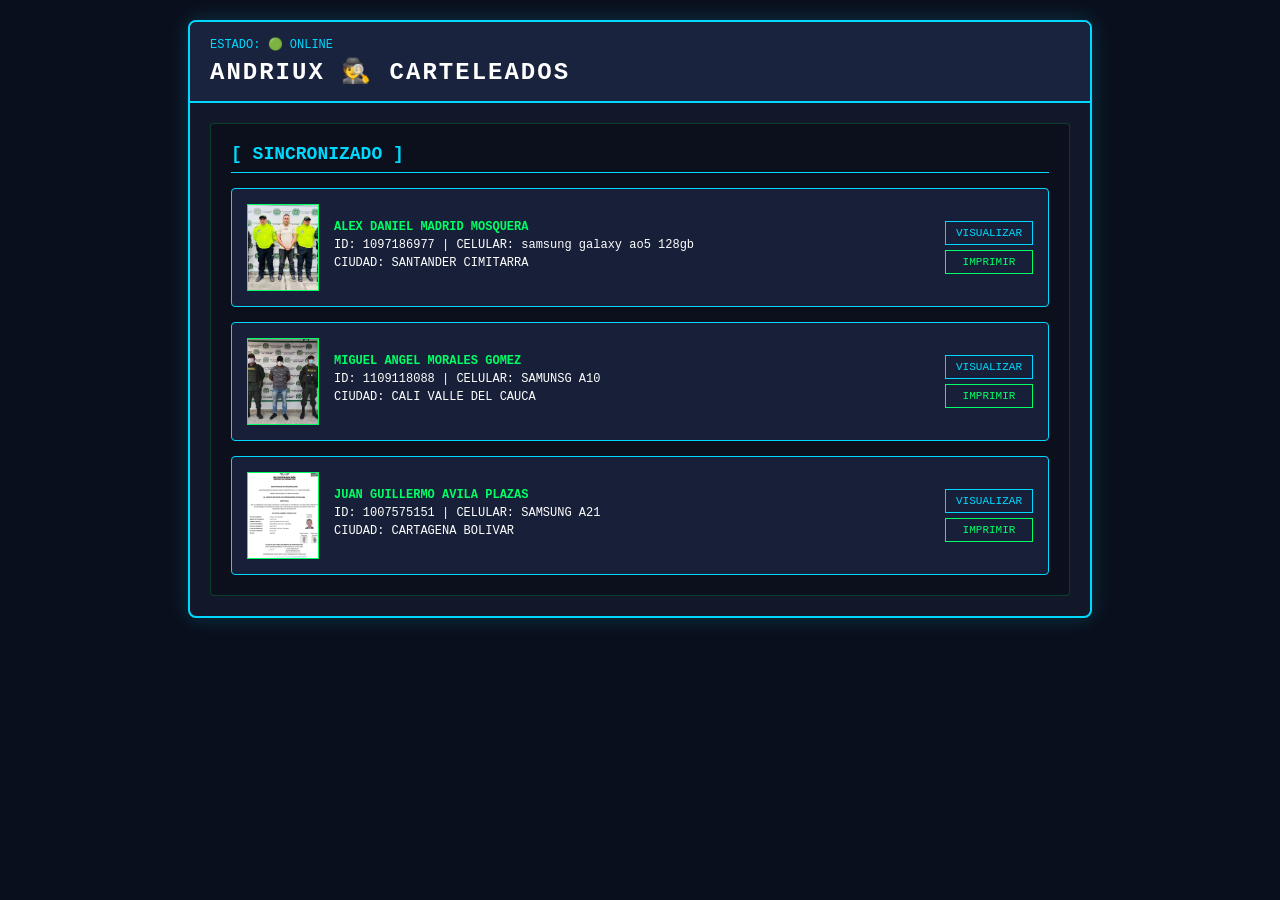
<file: index.html>
<!DOCTYPE html>
<html lang="es">
<head>
    <meta charset="UTF-8">
    <meta name="viewport" content="width=device-width, initial-scale=1.0">
    <title>CARTELEADOS</title>
    <link rel="stylesheet" href="estilos.css">
</head>
<body>

    <div class="terminal-container unified-view">
        <header class="terminal-header">
            <div class="system-status">ESTADO: 🟢 ONLINE</div>
            <h1>ANDRIUX 🕵️ CARTELEADOS</h1>
        </header>

        <main class="terminal-body">
            <section class="preview-section fully-wide">
                <h2>[ SINCRONIZADO ]</h2>
                <div class="records-list" id="records-container"></div>
            </section>
        </main>
    </div>

    <div id="view-modal" class="modal-overlay">
        <div class="modal-content">
            <span class="modal-close" onclick="closeModal()">&times;</span>
            <h2>[ VISUALIZACIÓN DE EXPEDIENTE ]</h2>
            <div id="modal-data-container"></div>
        </div>
    </div>

    <div id="print-poster-target" class="poster-preview"></div>

    <script src="publico.js"></script>
</body>
</html>
</file>
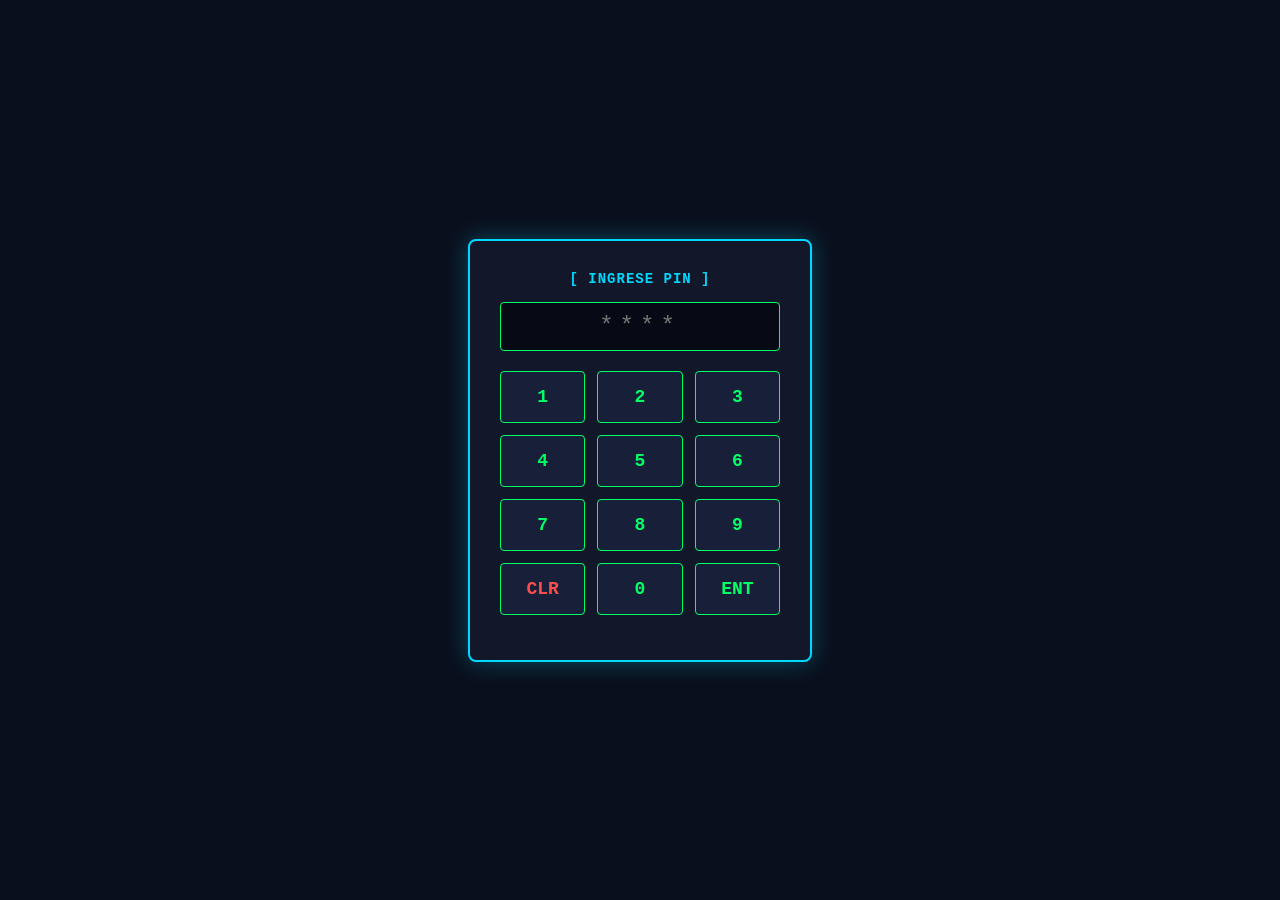
<file: panel.html>
<!DOCTYPE html>
<html lang="es">
<head>
    <meta charset="UTF-8">
    <meta name="viewport" content="width=device-width, initial-scale=1.0">
    <title>ANDRIUX - PANEL</title>
    <link rel="stylesheet" href="estilos.css">
</head>
<body>

    <!-- TECLADO PIN DIGITAL NATIVO -->
    <div id="auth-keypad-screen" class="pin-screen-overlay">
        <div class="pin-box">
            <div class="pin-title">[ INGRESE PIN  ]</div>
            <input type="password" id="pin-display" readonly placeholder="****">
            <div class="keypad-grid">
                <button onclick="pressKey('1')">1</button>
                <button onclick="pressKey('2')">2</button>
                <button onclick="pressKey('3')">3</button>
                <button onclick="pressKey('4')">4</button>
                <button onclick="pressKey('5')">5</button>
                <button onclick="pressKey('6')">6</button>
                <button onclick="pressKey('7')">7</button>
                <button onclick="pressKey('8')">8</button>
                <button onclick="pressKey('9')">9</button>
                <button onclick="clearPin()" style="color: #ff4d4d;">CLR</button>
                <button onclick="pressKey('0')">0</button>
                <button onclick="verifyPin()" style="color: #00ff66;">ENT</button>
            </div>
            <div id="pin-error-msg" style="color: #ff4d4d; margin-top: 15px; font-weight: bold; font-size: 13px;"></div>
        </div>
    </div>

    <!-- CONTENEDOR ADMINISTRATIVO -->
    <div class="terminal-container" id="admin-main-interface" style="display: none;">
        <header class="terminal-header">
            <div class="system-status" style="display: flex; justify-content: space-between; align-items: center; flex-wrap: wrap; gap: 10px;">
                <span>ESTADO: 🟢 ONLINE ROOT </span>
                <div>
                    <button class="btn-action" style="border-color: #ffaa00; color: #ffaa00; font-weight: bold;" onclick="exportarArchivoBD()">DESCARGAR_ARCHIVO_BD()</button>
                    <button class="btn-action" style="border-color: #00d9ff; color: #00d9ff; font-weight: bold;" onclick="document.getElementById('import-file').click()">CARGAR_ARCHIVO_BD()</button>
                    <input type="file" id="import-file" style="display:none;" accept=".json" onchange="importarArchivoBD(this)">
                </div>
            </div>
            <h1>ANDRIUX PANEL DE ADMINISTRADOR</h1>
        </header>

        <main class="terminal-body">
            <section class="form-section">
                <h2 id="form-title">[ REGISTRO_DE_SUJETO ]</h2>
                <form id="forensic-form" onsubmit="return false;">
                    <input type="hidden" id="edit-id" value="">
                    <div class="form-group"><label>> NOMBRES Y APELLIDOS:</label><input type="text" id="in-nombres"></div>
                    <div class="form-group"><label>> DOCUMENTO IDENTIFICACIÓN:</label><input type="text" id="in-identificacion"></div>
                    <div class="form-group grid-2">
                        <div><label>> EDAD:</label><input type="number" id="in-edad"></div>
                        <div><label>> EPS:</label><input type="text" id="in-eps"></div>
                    </div>
                    <div class="form-group grid-2">
                        <div><label>> CIUDAD:</label><input type="text" id="in-ciudad"></div>
                        <div><label>> MÓVIL:</label><input type="tel" id="in-movil"></div>
                    </div>
                    <div class="form-group"><label>> MODELO CELULAR:</label><input type="text" id="in-modelocelular"></div>
                    <div class="form-group"><label>> DIRECCIÓN DE RESIDENCIA:</label><input type="text" id="in-direccion"></div>
                    <div class="form-group"><label>> CORREO ELECTRÓNICO:</label><input type="email" id="in-correo"></div>
                    <div class="form-group">
                        <label>> FOTO DE INDIVIDUO:</label><input type="file" id="in-foto" accept="image/*" onchange="processImage(this)">
                        <div id="edit-photo-status" style="font-size:11px; margin-top:5px; color:var(--neon-blue);"></div>
                    </div>
                    <div class="form-group"><label>> ANTECEDENTES:</label><textarea id="in-antecedentes"></textarea></div>
                    <button type="button" id="btn-submit-terminal" class="btn-terminal" onclick="saveSubjectLocal()">GUARDAR_REGISTRO_LOCAL()</button>
                    <button type="button" id="btn-cancel-edit" class="btn-terminal btn-cancel" style="display:none;" onclick="cancelEdit()">CANCELAR_EDICION()</button>
                </form>
            </section>

            <section class="preview-section">
                <h2>[ ELIMINACIÓN_Y_MODIFICACIÓN ]</h2>
                <div class="records-list" id="records-container"></div>
            </section>
        </main>
    </div>

    <!-- MODAL REPARADO CON BOTÓN DIGITAL DE EXPORTACIÓN JPG -->
    <div id="view-modal" class="modal-overlay">
        <div class="modal-content">
            <span class="modal-close" onclick="closeModal()">&times;</span>
            <h2>[ VISUALIZACIÓN_EXPEDIENTE ]</h2>
            
            <div id="capture-area-element" style="background: #121829; padding: 20px; border: 1px solid #00d9ff; border-radius: 4px;">
                <div id="modal-data-container"></div>
            </div>
            
            <button type="button" class="btn-terminal" style="background: #00ff66; color: #000; box-shadow: 0 4px 0 #00b347; margin-top: 20px;" onclick="descargarExpedienteJPG()">DESCARGAR_EXPEDIENTE_JPG()</button>
        </div>
    </div>

    <div id="print-poster-target" class="poster-preview"></div>

    <script src="admin.js"></script>
</body>
</html>
</file>
<file: estilos.css>
:root {
    --term-bg: #0a0f1d;
    --term-panel: #121829;
    --neon-green: #00ff66;
    --neon-blue: #00d9ff;
    --text-white: #ffffff;
    --text-muted: #7f8c8d;
    --poster-red: #c92a2a;
    --poster-paper: #f1e4c3;
}

body {
    background-color: var(--term-bg);
    color: var(--neon-green);
    font-family: 'Courier New', Courier, monospace;
    margin: 0;
    padding: 20px;
}

.terminal-container {
    max-width: 1200px;
    margin: 0 auto;
    background: var(--term-panel);
    border: 2px solid var(--neon-blue);
    border-radius: 8px;
    box-shadow: 0 0 20px rgba(0, 217, 255, 0.2);
    overflow: hidden;
}

.unified-view {
    max-width: 900px;
    margin: 0 auto;
}

.terminal-header {
    background: #1a233d;
    padding: 15px 20px;
    border-bottom: 2px solid var(--neon-blue);
}

.system-status {
    font-size: 12px;
    color: var(--neon-blue);
    margin-bottom: 5px;
}

.terminal-header h1 {
    margin: 0;
    font-size: 24px;
    color: var(--text-white);
    letter-spacing: 2px;
}

.terminal-body {
    display: flex;
    gap: 20px;
    padding: 20px;
    flex-wrap: wrap;
}

.form-section, .preview-section {
    flex: 1;
    min-width: 320px;
    background: rgba(0, 0, 0, 0.3);
    padding: 20px;
    border-radius: 4px;
    border: 1px solid rgba(0, 255, 102, 0.2);
    position: relative;
}

.fully-wide {
    flex: 1;
    width: 100%;
}

h2 {
    font-size: 18px;
    margin-top: 0;
    color: var(--neon-blue);
    border-bottom: 1px solid var(--neon-blue);
    padding-bottom: 8px;
}

.form-group {
    margin-bottom: 15px;
}

.grid-2 {
    display: grid;
    grid-template-columns: 1fr 1fr;
    gap: 15px;
}

label {
    display: block;
    font-size: 13px;
    font-weight: bold;
    margin-bottom: 5px;
}

input, textarea {
    width: 100%;
    padding: 10px;
    background: #070a14;
    border: 1px solid var(--neon-green);
    border-radius: 4px;
    color: var(--text-white);
    font-family: inherit;
    box-sizing: border-box;
}

input:focus, textarea:focus {
    outline: none;
    border-color: var(--neon-blue);
    box-shadow: 0 0 8px rgba(0, 217, 255, 0.5);
}

textarea {
    height: 80px;
    resize: none;
}

.btn-terminal {
    width: 100%;
    padding: 12px;
    background: var(--neon-green);
    color: #000;
    border: none;
    font-weight: bold;
    font-family: inherit;
    cursor: pointer;
    border-radius: 4px;
    box-shadow: 0 4px 0 #00b347;
    transition: all 0.1s ease;
    margin-bottom: 10px;
}

.btn-terminal:active {
    transform: translateY(4px);
    box-shadow: none;
}

.btn-terminal.btn-edit-mode {
    background: var(--neon-blue);
    box-shadow: 0 4px 0 #0099b3;
}

.btn-terminal.btn-cancel {
    background: #555;
    color: #fff;
    box-shadow: 0 4px 0 #333;
}

.records-list {
    display: flex;
    flex-direction: column;
    gap: 15px;
    max-height: 650px;
    overflow-y: auto;
}

.record-card {
    background: #172038;
    border: 1px solid var(--neon-blue);
    padding: 15px;
    border-radius: 4px;
    display: flex;
    gap: 15px;
    align-items: center;
}

.record-thumb-box {
    width: 70px;
    height: 85px;
    border: 1px solid var(--neon-green);
    background: #070a14;
    display: flex;
    justify-content: center;
    align-items: center;
    text-align: center;
    overflow: hidden;
}

.record-thumb {
    width: 100%;
    height: 100%;
    object-fit: cover;
}

.thumb-placeholder {
    font-size: 9px;
    color: var(--neon-green);
    font-weight: bold;
    padding: 2px;
}

.record-info {
    flex: 1;
    font-size: 12px;
    color: var(--text-white);
}

.record-info div { margin-bottom: 4px; }

.record-actions {
    display: flex;
    flex-direction: column;
    gap: 5px;
}

.btn-action {
    background: transparent;
    border: 1px solid var(--neon-blue);
    color: var(--neon-blue);
    padding: 5px 10px;
    cursor: pointer;
    font-size: 11px;
    font-family: inherit;
    text-align: center;
}

.btn-action.btn-change { border-color: #ffaa00; color: #ffaa00; }
.btn-action.btn-print { border-color: var(--neon-green); color: var(--neon-green); }
.btn-action.btn-delete { border-color: #ff4d4d; color: #ff4d4d; }

/* TECLADO DE PANTALLA PIN PIN */
.pin-screen-overlay {
    position: fixed;
    top: 0; left: 0; width: 100%; height: 100%;
    background-color: #0a0f1d;
    z-index: 5000;
    display: flex;
    justify-content: center;
    align-items: center;
}

.pin-box {
    background: #121829;
    border: 2px solid var(--neon-blue);
    padding: 30px;
    border-radius: 8px;
    text-align: center;
    box-shadow: 0 0 25px rgba(0, 217, 255, 0.3);
    width: 280px;
}

.pin-title {
    color: var(--neon-blue);
    font-weight: bold;
    font-size: 14px;
    margin-bottom: 15px;
    letter-spacing: 1px;
}

#pin-display {
    width: 100%;
    text-align: center;
    font-size: 24px;
    letter-spacing: 6px;
    background: #070a14;
    border: 1px solid var(--neon-green);
    color: var(--text-white);
    padding: 10px;
    box-sizing: border-box;
    margin-bottom: 20px;
    border-radius: 4px;
}

.keypad-grid {
    display: grid;
    grid-template-columns: repeat(3, 1fr);
    gap: 12px;
}

.keypad-grid button {
    background: #172038;
    border: 1px solid var(--neon-green);
    color: var(--neon-green);
    padding: 15px;
    font-size: 18px;
    font-family: 'Courier New', monospace;
    font-weight: bold;
    cursor: pointer;
    border-radius: 4px;
    transition: all 0.1s;
}

.keypad-grid button:active {
    background: var(--neon-green);
    color: #000;
    box-shadow: 0 0 10px var(--neon-green);
}

/* VENTANA MODAL FLOTANTE */
.modal-overlay {
    display: none;
    position: fixed;
    top: 0; left: 0; width: 100%; height: 100%;
    background: rgba(0, 0, 0, 0.85);
    z-index: 1000;
    justify-content: center;
    align-items: center;
}

.modal-content {
    background: var(--term-panel);
    border: 2px solid var(--neon-green);
    border-radius: 8px;
    width: 95%;
    max-width: 650px;
    padding: 25px;
    box-shadow: 0 0 25px rgba(0, 255, 102, 0.3);
    position: relative;
    max-height: 90vh;
    overflow-y: auto;
}

.modal-close {
    position: absolute;
    top: 15px; right: 20px;
    color: #ff4d4d;
    font-size: 30px;
    cursor: pointer;
    font-weight: bold;
}

.modal-layout { display: flex; gap: 20px; margin-top: 20px; color: var(--text-white); }
.modal-photo-box {
    width: 150px; height: 180px;
    border: 2px solid var(--neon-blue);
    background: #070a14;
    display: flex; justify-content: center; align-items: center;
}
.modal-photo-box img { width: 100%; height: 100%; object-fit: cover; }
.modal-fields { flex: 1; font-size: 14px; line-height: 1.6; }
.modal-fields div { margin-bottom: 8px; border-bottom: 1px solid rgba(0, 217, 255, 0.1); padding-bottom: 4px; }
.modal-fields strong { color: var(--neon-blue); }

#capture-area-element {
    background-color: #121829 !important;
    border: 1px solid rgba(0, 217, 255, 0.3);
}

/* CARTEL DE IMPRESIÓN */
.poster-preview {
    display: none;
    background-color: var(--poster-paper);
    width: 500px;
    padding: 35px;
    border: 15px double #3a2d1f;
    color: #1a1105;
    flex-direction: column;
    align-items: center;
    box-sizing: border-box;
}

.poster-title-red {
    font-family: 'Arial Black', sans-serif;
    font-size: 38px;
    font-weight: 900;
    color: var(--poster-red);
    text-transform: uppercase;
    text-align: center;
    line-height: 1.1;
    margin: 0;
}

.poster-subheader {
    font-size: 24px;
    font-weight: bold;
    text-transform: uppercase;
    color: #000;
    margin: 8px 0 20px 0;
    border-bottom: 4px solid #3a2d1f;
    width: 100%;
    text-align: center;
}

.poster-photo-container {
    width: 240px; height: 270px;
    border: 5px solid #3a2d1f;
    background-color: #e3d3a7;
    display: flex; justify-content: center; align-items: center;
    overflow: hidden; margin-bottom: 20px;
}

.poster-photo-container img {
    width: 100%; height: 100%; object-fit: cover;
    filter: grayscale(100%) contrast(130%);
}

.poster-photo-placeholder {
    font-size: 18px; font-weight: bold; text-align: center; color: #3a2d1f;
}

.poster-grid { width: 100%; font-size: 14px; line-height: 1.6; border-top: 2px solid #3a2d1f; padding-top: 15px; }
.poster-grid div { margin-bottom: 6px; }
.poster-grid strong { display: inline-block; width: 150px; text-transform: uppercase; }
.poster-antecedentes { margin-top: 15px; border-top: 1px dashed #3a2d1f; padding-top: 10px; font-style: italic; }

@media print {
    .terminal-container, .pin-screen-overlay, .modal-overlay { display: none !important; }
    body { background: white; padding: 0; }
    .poster-preview { display: flex !important; margin: 0 auto; }
}
</file>
